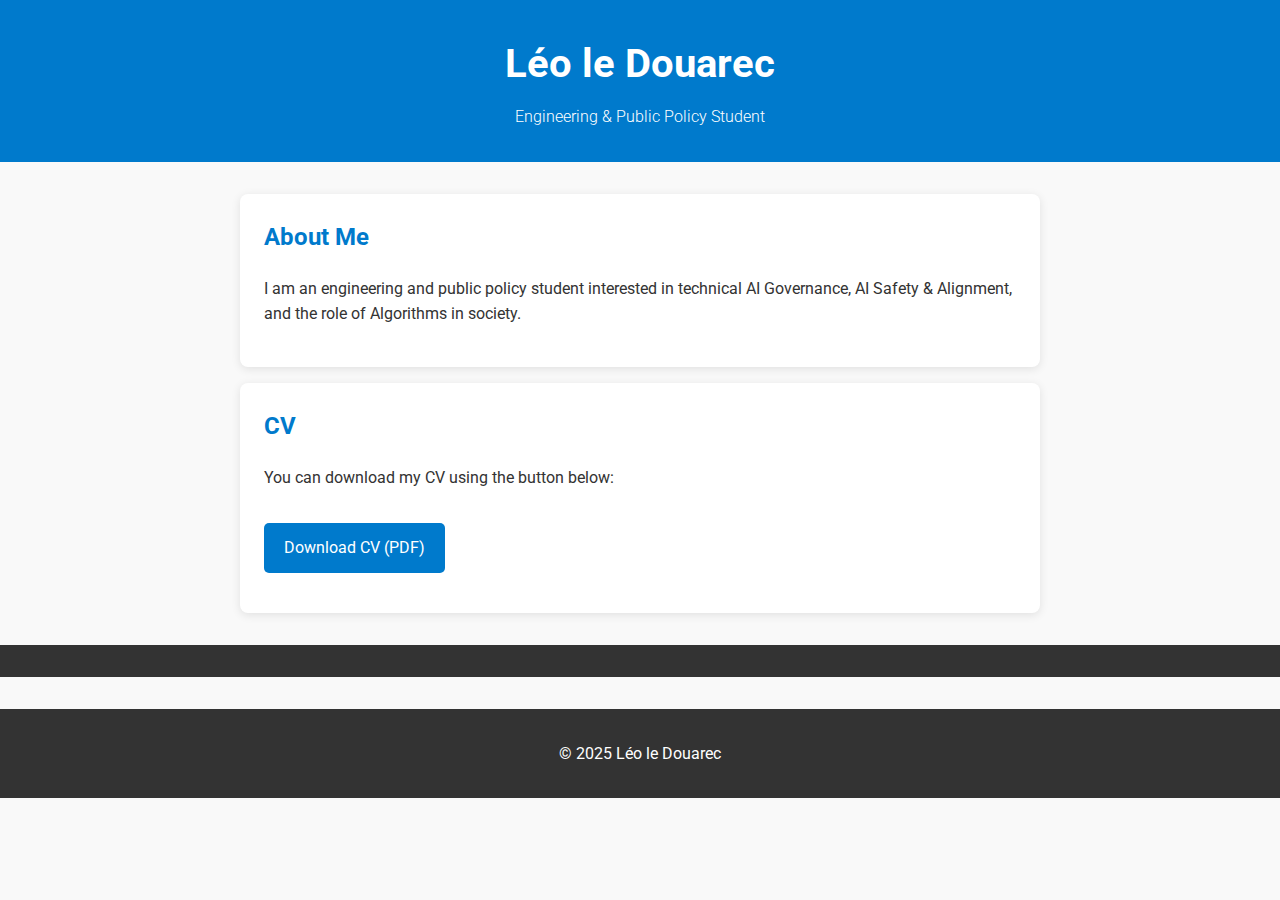
<file: index.html>
<!DOCTYPE html>
<html lang="en">
<head>
  <meta charset="UTF-8" />
  <meta name="viewport" content="width=device-width, initial-scale=1.0" />
  <title>Léo le Douarec</title>
  <link rel="stylesheet" href="style.css" />
  <link href="https://fonts.googleapis.com/css2?family=Roboto:wght@300;400;500&display=swap" rel="stylesheet">
</head>
<body>
  <header>
    <h1>Léo le Douarec</h1>
    <p>Engineering & Public Policy Student</p>
  </header>

  <main>
    <section class="about">
      <h2>About Me</h2>
      <p>
        I am an engineering and public policy student interested in technical AI Governance, AI Safety & Alignment, and the role of Algorithms in society.
      </p>
    </section>

    <section class="cv">
      <h2>CV</h2>
      <p>You can download my CV using the button below:</p>
      <a href="leo-ld-cv.pdf" class="button" download>Download CV (PDF)</a>
      <!-- Optional: Add a preview of your CV -->
      <!-- <div class="cv-preview">
        <img src="cv-preview.png" alt="CV Preview" />
      </div> -->
    </section>

    <!-- Optional: Add a contact section -->
    <!--
    <section class="contact">
      <h2>Contact</h2>
      <p>Email: your.email@example.com</p>
      <p>LinkedIn: <a href="#">Your LinkedIn</a></p>
    </section>
    -->
  </main>

  <footer class="social-links">
    <a href="https://github.com/Lyreck" target="_blank" rel="noopener">
      <i class="fa-brands fa-github"></i>
    </a>
    <a href="https://linkedin.com/in/YourLinkedIn" target="_blank" rel="noopener">
      <i class="fa-brands fa-linkedin"></i>
    </a>
    <a href="https://huggingface.co/YourHFUser" target="_blank" rel="noopener">
      <i class="fa-solid fa-face-smile"></i>
    </a>
  </footer>

  
  <footer>
    <p>© 2025 Léo le Douarec</p>
  </footer>
</body>
</html>
</file>
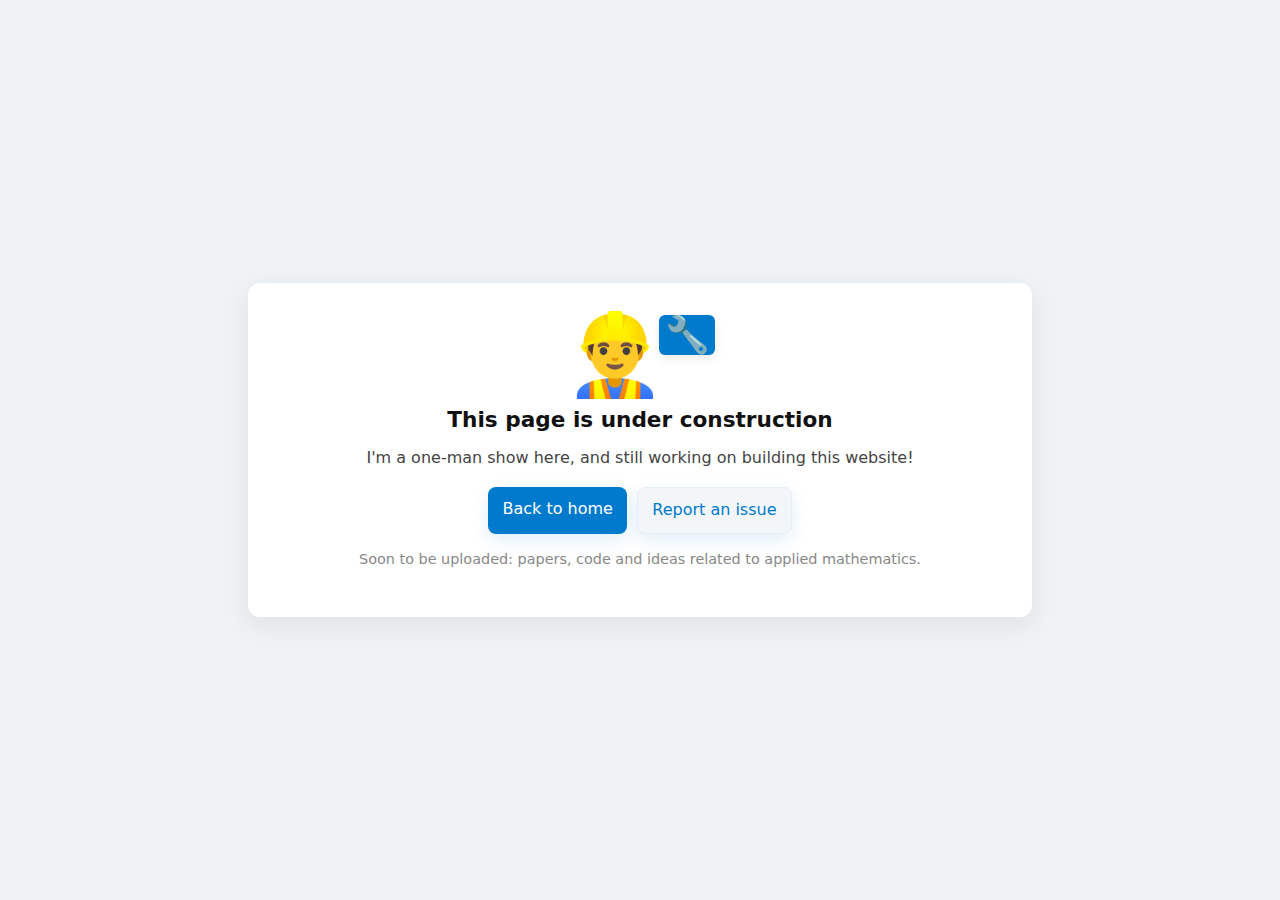
<file: sections/applied_math.html>
<!doctype html>
<html lang="en">
<head>
  <meta charset="utf-8" />
  <meta name="viewport" content="width=device-width,initial-scale=1" />
  <title>Page under construction — Léo le Douarec</title>
  <link rel="stylesheet" href="../style.css" />
  <style>
    :root{--muted:#f0f3f6;--accent:#007acc}
    body{background:var(--muted);display:flex;align-items:center;justify-content:center;min-height:100vh;margin:0;font-family:Roboto,system-ui,-apple-system,Segoe UI,Arial}
    .card{background:#fff;padding:2rem;border-radius:12px;box-shadow:0 8px 30px rgba(12,20,30,0.08);text-align:center;max-width:720px;width:92%}
    .builder{
      font-size:5rem;line-height:1;margin-bottom:.25rem;display:inline-block;
      animation:float 2s ease-in-out infinite;
      transform-origin:50% 60%;
    }
    @keyframes float{
      0%,100%{transform:translateY(0)}
      50%{transform:translateY(-8px) rotate(-2deg)}
    }
    .helmet{
      display:inline-block;margin-left:-0.35rem;background:var(--accent);color:#fff;padding:0.15rem 0.35rem;border-radius:6px;font-size:0.45em;vertical-align:top;box-shadow:0 4px 10px rgba(0,0,0,0.08)
    }
    h1{margin:.25rem 0 .5rem;color:#111;font-size:1.35rem}
    p.lead{margin:.25rem 0 1rem;color:#444}
    .hint{color:#666;font-size:.95rem;margin-bottom:1rem}
    .actions{display:flex;gap:.6rem;justify-content:center;flex-wrap:wrap}
    .btn{background:var(--accent);color:#fff;padding:.6rem .9rem;border-radius:8px;text-decoration:none;font-weight:500;box-shadow:0 6px 18px rgba(0,122,204,0.12)}
    .btn:link, .btn:visited { color: #fff; } /* overrides generic a:visited */
    .btn-muted:link, .btn-muted:visited { color: #007acc; }
    .btn-muted{background:#f3f6f8;color:#007acc;border:1px solid #e6eef7}
    .small{font-size:.9rem;color:#888;margin-top:.9rem}
  </style>
</head>
<body>
  <div class="card" role="main" aria-labelledby="title">
    <div class="builder" aria-hidden="true">👷‍♂️<span class="helmet">🔧</span></div>
    <h1 id="title">This page is under construction</h1>
    <p class="lead">I'm a one-man show here, and still working on building this website!</p>

    <div class="actions">
      <a class="btn" href="../index.html">Back to home</a>
      <a class="btn btn-muted" href="mailto:leo@example.com?subject=Missing%20page%20report">Report an issue</a>
    </div>

    <p class="small">Soon to be uploaded: papers, code and ideas related to applied mathematics.</p>
  </div>
</body>
</html>
</file>
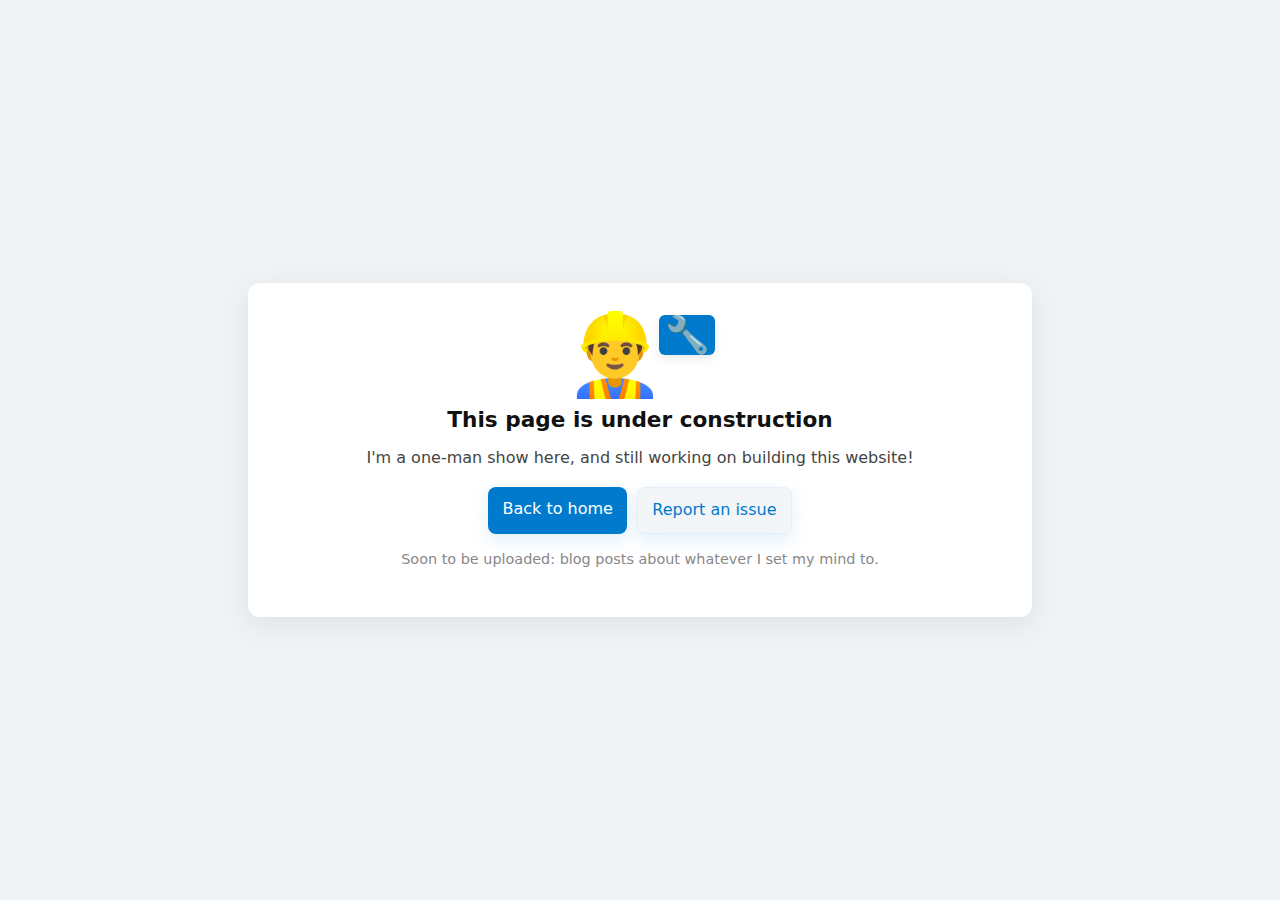
<file: sections/blog.html>
<!doctype html>
<html lang="en">
<head>
  <meta charset="utf-8" /> 
  <meta name="viewport" content="width=device-width,initial-scale=1" />
  <title>Page under construction — Léo le Douarec</title>
  <link rel="stylesheet" href="../style.css" />
  <style>
    :root{--muted:#f0f3f6;--accent:#007acc}
    body{background:var(--muted);display:flex;align-items:center;justify-content:center;min-height:100vh;margin:0;font-family:Roboto,system-ui,-apple-system,Segoe UI,Arial}
    .card{background:#fff;padding:2rem;border-radius:12px;box-shadow:0 8px 30px rgba(12,20,30,0.08);text-align:center;max-width:720px;width:92%}
    .builder{
      font-size:5rem;line-height:1;margin-bottom:.25rem;display:inline-block;
      animation:float 2s ease-in-out infinite;
      transform-origin:50% 60%;
    }
    @keyframes float{
      0%,100%{transform:translateY(0)}
      50%{transform:translateY(-8px) rotate(-2deg)}
    }
    .helmet{
      display:inline-block;margin-left:-0.35rem;background:var(--accent);color:#fff;padding:0.15rem 0.35rem;border-radius:6px;font-size:0.45em;vertical-align:top;box-shadow:0 4px 10px rgba(0,0,0,0.08)
    }
    h1{margin:.25rem 0 .5rem;color:#111;font-size:1.35rem}
    p.lead{margin:.25rem 0 1rem;color:#444}
    .hint{color:#666;font-size:.95rem;margin-bottom:1rem}
    .actions{display:flex;gap:.6rem;justify-content:center;flex-wrap:wrap}
    .btn{background:var(--accent);color:#fff;padding:.6rem .9rem;border-radius:8px;text-decoration:none;font-weight:500;box-shadow:0 6px 18px rgba(0,122,204,0.12)}
    .btn:link, .btn:visited { color: #fff; } /* overrides generic a:visited */
    .btn-muted:link, .btn-muted:visited { color: #007acc; }
    .btn-muted{background:#f3f6f8;color:#007acc;border:1px solid #e6eef7}
    .small{font-size:.9rem;color:#888;margin-top:.9rem}
  </style>
</head>
<body>
  <div class="card" role="main" aria-labelledby="title">
    <div class="builder" aria-hidden="true">👷‍♂️<span class="helmet">🔧</span></div>
    <h1 id="title">This page is under construction</h1>
    <p class="lead">I'm a one-man show here, and still working on building this website!</p>

    <div class="actions">
      <a class="btn" href="../index.html">Back to home</a>
      <a class="btn btn-muted" href="mailto:leo@example.com?subject=Missing%20page%20report">Report an issue</a>
    </div>

    <p class="small">Soon to be uploaded: blog posts about whatever I set my mind to.</p>
  </div>
</body>
</html>

<!-- /* ideas: cuckoo's egg, zoneminder and raspberry pi, zoneminder and TruVision IP cameras, */-->
</file>
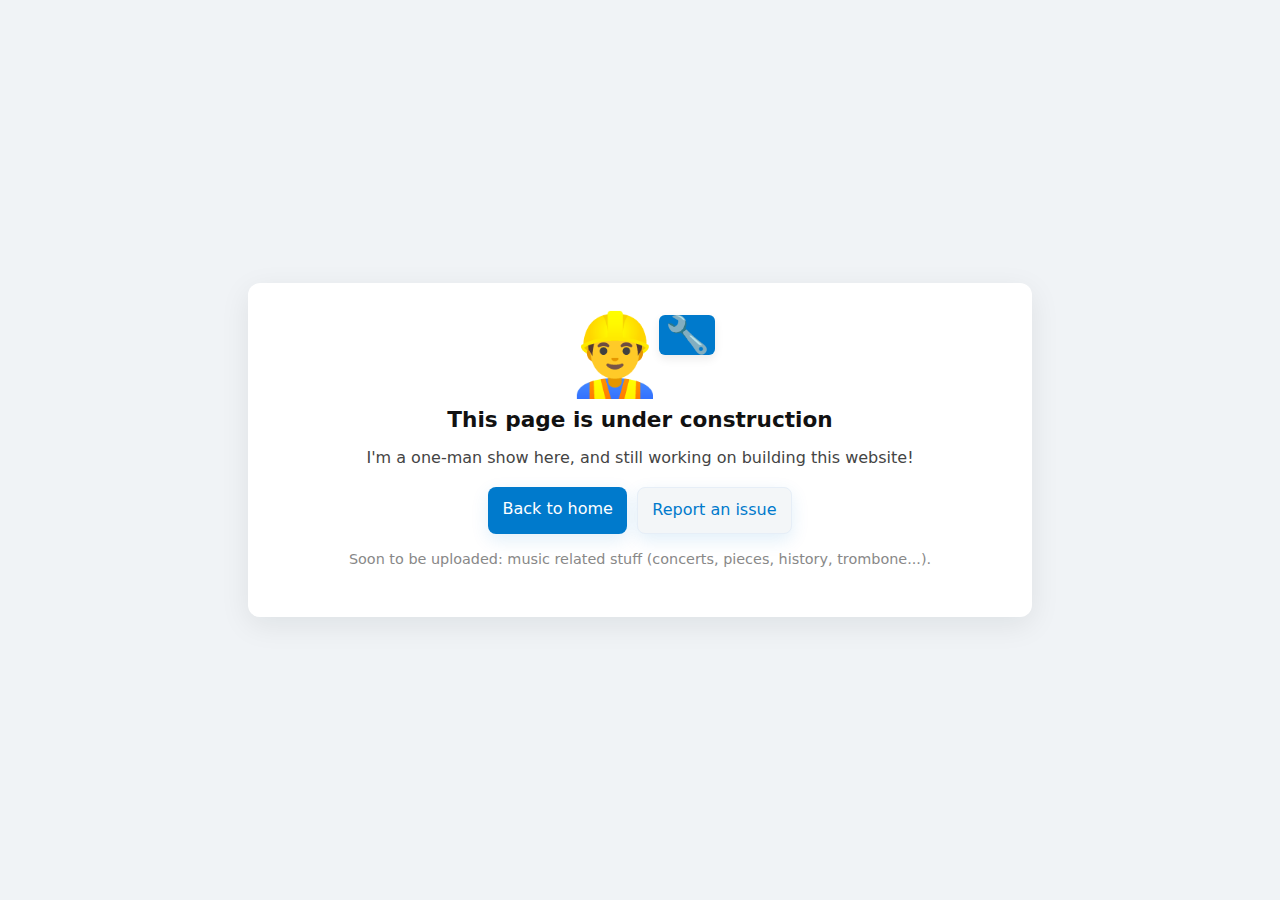
<file: sections/music.html>
<!doctype html>
<html lang="en">
<head>
  <meta charset="utf-8" /> 
  <meta name="viewport" content="width=device-width,initial-scale=1" />
  <title>Page under construction — Léo le Douarec</title>
  <link rel="stylesheet" href="../style.css" />
  <style>
    :root{--muted:#f0f3f6;--accent:#007acc}
    body{background:var(--muted);display:flex;align-items:center;justify-content:center;min-height:100vh;margin:0;font-family:Roboto,system-ui,-apple-system,Segoe UI,Arial}
    .card{background:#fff;padding:2rem;border-radius:12px;box-shadow:0 8px 30px rgba(12,20,30,0.08);text-align:center;max-width:720px;width:92%}
    .builder{
      font-size:5rem;line-height:1;margin-bottom:.25rem;display:inline-block;
      animation:float 2s ease-in-out infinite;
      transform-origin:50% 60%;
    }
    @keyframes float{
      0%,100%{transform:translateY(0)}
      50%{transform:translateY(-8px) rotate(-2deg)}
    }
    .helmet{
      display:inline-block;margin-left:-0.35rem;background:var(--accent);color:#fff;padding:0.15rem 0.35rem;border-radius:6px;font-size:0.45em;vertical-align:top;box-shadow:0 4px 10px rgba(0,0,0,0.08)
    }
    h1{margin:.25rem 0 .5rem;color:#111;font-size:1.35rem}
    p.lead{margin:.25rem 0 1rem;color:#444}
    .hint{color:#666;font-size:.95rem;margin-bottom:1rem}
    .actions{display:flex;gap:.6rem;justify-content:center;flex-wrap:wrap}
    .btn{background:var(--accent);color:#fff;padding:.6rem .9rem;border-radius:8px;text-decoration:none;font-weight:500;box-shadow:0 6px 18px rgba(0,122,204,0.12)}
    .btn:link, .btn:visited { color: #fff; } /* overrides generic a:visited */
    .btn-muted:link, .btn-muted:visited { color: #007acc; }
    .btn-muted{background:#f3f6f8;color:#007acc;border:1px solid #e6eef7}
    .small{font-size:.9rem;color:#888;margin-top:.9rem}
  </style>
</head>
<body>
  <div class="card" role="main" aria-labelledby="title">
    <div class="builder" aria-hidden="true">👷‍♂️<span class="helmet">🔧</span></div>
    <h1 id="title">This page is under construction</h1>
    <p class="lead">I'm a one-man show here, and still working on building this website!</p>

    <div class="actions">
      <a class="btn" href="../index.html">Back to home</a>
      <a class="btn btn-muted" href="mailto:leo@example.com?subject=Missing%20page%20report">Report an issue</a>
    </div>

    <p class="small">Soon to be uploaded: music related stuff (concerts, pieces, history, trombone...).</p>
  </div>
</body>
</html>

<!-- /* ideas: concerts, pieces, history, trombone impros, Christopher Bill style remakes, ... */-->
</file>
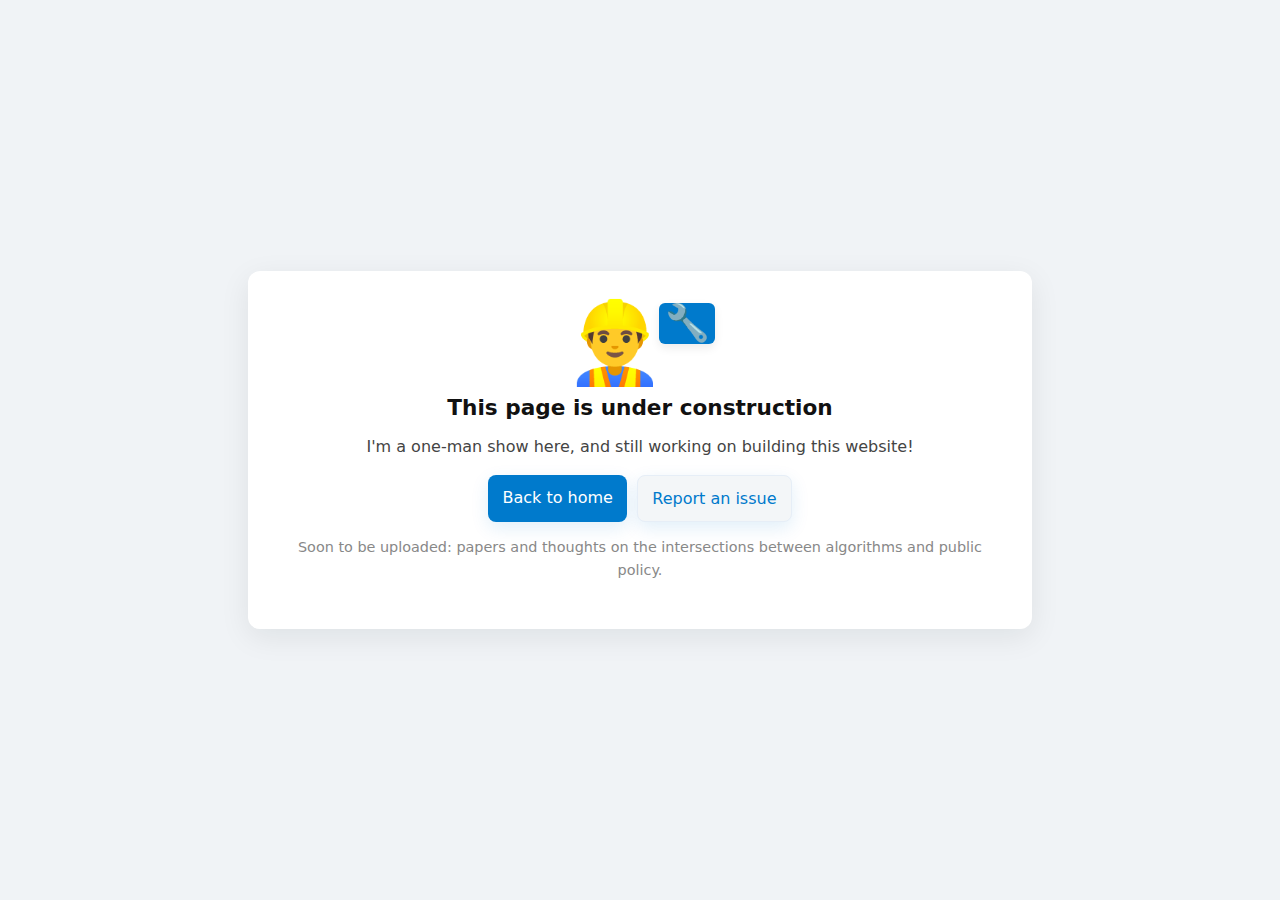
<file: sections/public_policy.html>
<!doctype html>
<html lang="en">
<head>
  <meta charset="utf-8" /> 
  <meta name="viewport" content="width=device-width,initial-scale=1" />
  <title>Page under construction — Léo le Douarec</title>
  <link rel="stylesheet" href="../style.css" />
  <style>
    :root{--muted:#f0f3f6;--accent:#007acc}
    body{background:var(--muted);display:flex;align-items:center;justify-content:center;min-height:100vh;margin:0;font-family:Roboto,system-ui,-apple-system,Segoe UI,Arial}
    .card{background:#fff;padding:2rem;border-radius:12px;box-shadow:0 8px 30px rgba(12,20,30,0.08);text-align:center;max-width:720px;width:92%}
    .builder{
      font-size:5rem;line-height:1;margin-bottom:.25rem;display:inline-block;
      animation:float 2s ease-in-out infinite;
      transform-origin:50% 60%;
    }
    @keyframes float{
      0%,100%{transform:translateY(0)}
      50%{transform:translateY(-8px) rotate(-2deg)}
    }
    .helmet{
      display:inline-block;margin-left:-0.35rem;background:var(--accent);color:#fff;padding:0.15rem 0.35rem;border-radius:6px;font-size:0.45em;vertical-align:top;box-shadow:0 4px 10px rgba(0,0,0,0.08)
    }
    h1{margin:.25rem 0 .5rem;color:#111;font-size:1.35rem}
    p.lead{margin:.25rem 0 1rem;color:#444}
    .hint{color:#666;font-size:.95rem;margin-bottom:1rem}
    .actions{display:flex;gap:.6rem;justify-content:center;flex-wrap:wrap}
    .btn{background:var(--accent);color:#fff;padding:.6rem .9rem;border-radius:8px;text-decoration:none;font-weight:500;box-shadow:0 6px 18px rgba(0,122,204,0.12)}
    .btn:link, .btn:visited { color: #fff; } /* overrides generic a:visited */
    .btn-muted:link, .btn-muted:visited { color: #007acc; }
    .btn-muted{background:#f3f6f8;color:#007acc;border:1px solid #e6eef7}
    .small{font-size:.9rem;color:#888;margin-top:.9rem}
  </style>
</head>
<body>
  <div class="card" role="main" aria-labelledby="title">
    <div class="builder" aria-hidden="true">👷‍♂️<span class="helmet">🔧</span></div>
    <h1 id="title">This page is under construction</h1>
    <p class="lead">I'm a one-man show here, and still working on building this website!</p>

    <div class="actions">
      <a class="btn" href="../index.html">Back to home</a>
      <a class="btn btn-muted" href="mailto:leo@example.com?subject=Missing%20page%20report">Report an issue</a>
    </div>

    <p class="small">Soon to be uploaded: papers and thoughts on the intersections between algorithms and public policy.</p>
  </div>
</body>
</html>

<!-- /* ideas: AI Biases in general, use of AI to generate resumes, how to investigate an algorithm without getting your hands on it, law and technology, algorithms in the public sector,  sentiment analysis in social media analysis, ...*/-->
</file>
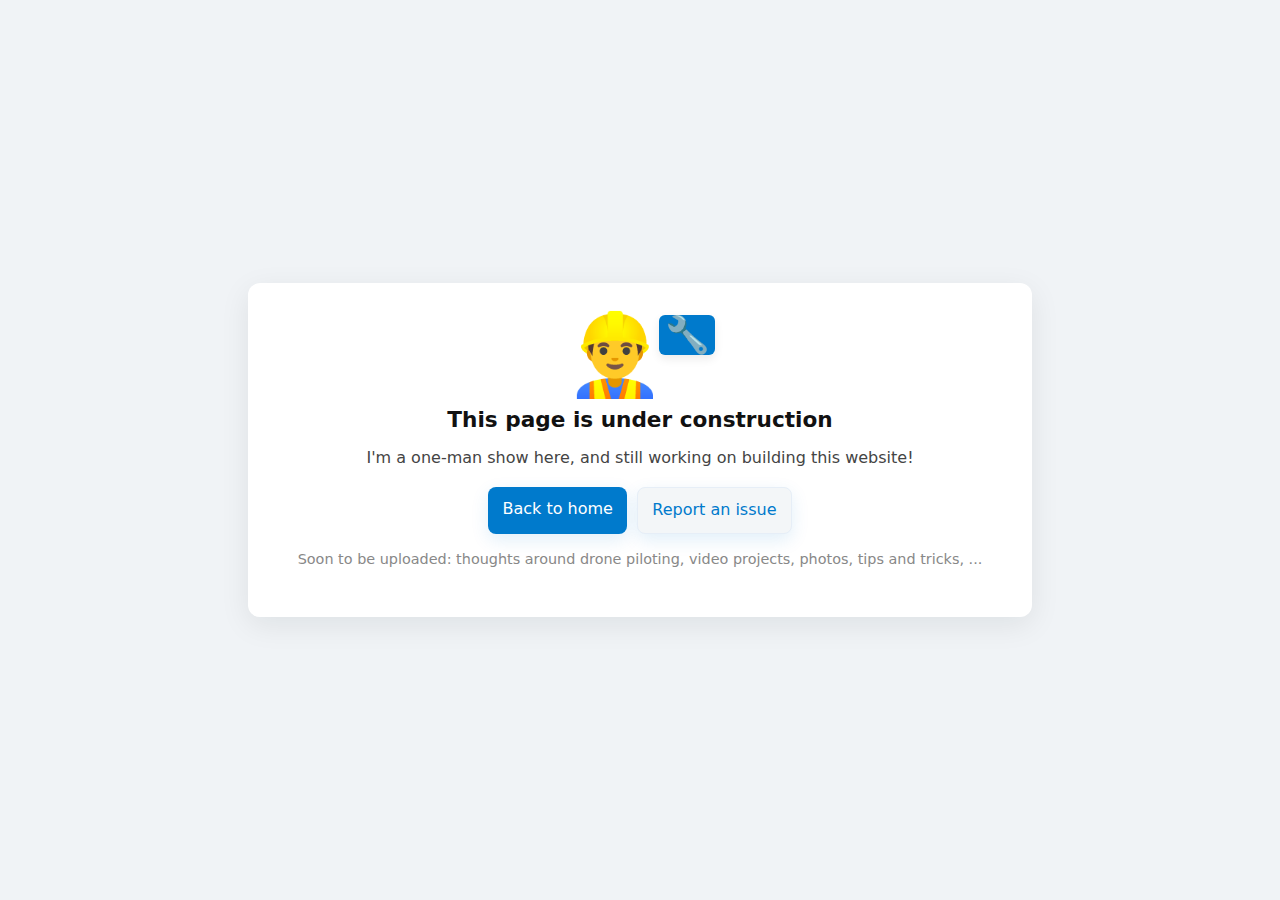
<file: sections/video_production.html>
<!doctype html>
<html lang="en">
<head>
  <meta charset="utf-8" /> 
  <meta name="viewport" content="width=device-width,initial-scale=1" />
  <title>Page under construction — Léo le Douarec</title>
  <link rel="stylesheet" href="../style.css" />
  <style>
    :root{--muted:#f0f3f6;--accent:#007acc}
    body{background:var(--muted);display:flex;align-items:center;justify-content:center;min-height:100vh;margin:0;font-family:Roboto,system-ui,-apple-system,Segoe UI,Arial}
    .card{background:#fff;padding:2rem;border-radius:12px;box-shadow:0 8px 30px rgba(12,20,30,0.08);text-align:center;max-width:720px;width:92%}
    .builder{
      font-size:5rem;line-height:1;margin-bottom:.25rem;display:inline-block;
      animation:float 2s ease-in-out infinite;
      transform-origin:50% 60%;
    }
    @keyframes float{
      0%,100%{transform:translateY(0)}
      50%{transform:translateY(-8px) rotate(-2deg)}
    }
    .helmet{
      display:inline-block;margin-left:-0.35rem;background:var(--accent);color:#fff;padding:0.15rem 0.35rem;border-radius:6px;font-size:0.45em;vertical-align:top;box-shadow:0 4px 10px rgba(0,0,0,0.08)
    }
    h1{margin:.25rem 0 .5rem;color:#111;font-size:1.35rem}
    p.lead{margin:.25rem 0 1rem;color:#444}
    .hint{color:#666;font-size:.95rem;margin-bottom:1rem}
    .actions{display:flex;gap:.6rem;justify-content:center;flex-wrap:wrap}
    .btn{background:var(--accent);color:#fff;padding:.6rem .9rem;border-radius:8px;text-decoration:none;font-weight:500;box-shadow:0 6px 18px rgba(0,122,204,0.12)}
    .btn:link, .btn:visited { color: #fff; } /* overrides generic a:visited */
    .btn-muted:link, .btn-muted:visited { color: #007acc; }
    .btn-muted{background:#f3f6f8;color:#007acc;border:1px solid #e6eef7}
    .small{font-size:.9rem;color:#888;margin-top:.9rem}
  </style>
</head>
<body>
  <div class="card" role="main" aria-labelledby="title">
    <div class="builder" aria-hidden="true">👷‍♂️<span class="helmet">🔧</span></div>
    <h1 id="title">This page is under construction</h1>
    <p class="lead">I'm a one-man show here, and still working on building this website!</p>

    <div class="actions">
      <a class="btn" href="../index.html">Back to home</a>
      <a class="btn btn-muted" href="mailto:leo@example.com?subject=Missing%20page%20report">Report an issue</a>
    </div>

    <p class="small">Soon to be uploaded: thoughts around drone piloting, video projects, photos, tips and tricks, ...</p>
  </div>
</body>
</html>

<!-- /* ideas: Pond5, drone videos, photos, boat videos, video projects for associations, courts-métrages, drone tips and tricks, about becoming a authorized drone pilot (in France, et la galère législative et financière autour de ça).*/-->
</file>
<file: style.css>
body {
  font-family: 'Roboto', sans-serif;
  margin: 0;
  padding: 0;
  background: #f9f9f9;
  color: #333;
  line-height: 1.6;
}

header {
  background: #007acc;
  color: white;
  text-align: center;
  padding: 2rem 0;
}

header h1 {
  margin: 0;
  font-size: 2.5rem;
}

header p {
  margin: 0.5rem 0 0;
  font-weight: 300;
}

main {
  max-width: 800px;
  margin: 2rem auto;
  padding: 0 1rem;
}

section {
  background: white;
  margin: 1rem 0;
  padding: 1.5rem;
  border-radius: 8px;
  box-shadow: 0 2px 10px rgba(0, 0, 0, 0.1);
}

h2 {
  color: #007acc;
  margin-top: 0;
}

.button {
  display: inline-block;
  padding: 12px 20px;
  margin: 1rem 0;
  background-color: #007acc;
  color: white;
  text-decoration: none;
  border-radius: 5px;
  transition: background-color 0.3s;
}

.button:hover {
  background-color: #005f99;
}

footer {
  text-align: center;
  padding: 1rem;
  background: #333;
  color: white;
  margin-top: 2rem;
}

/* Optional: Add responsive design */
@media (max-width: 600px) {
  header h1 {
    font-size: 2rem;
  }
  section {
    padding: 1rem;
  }
}
</file>
